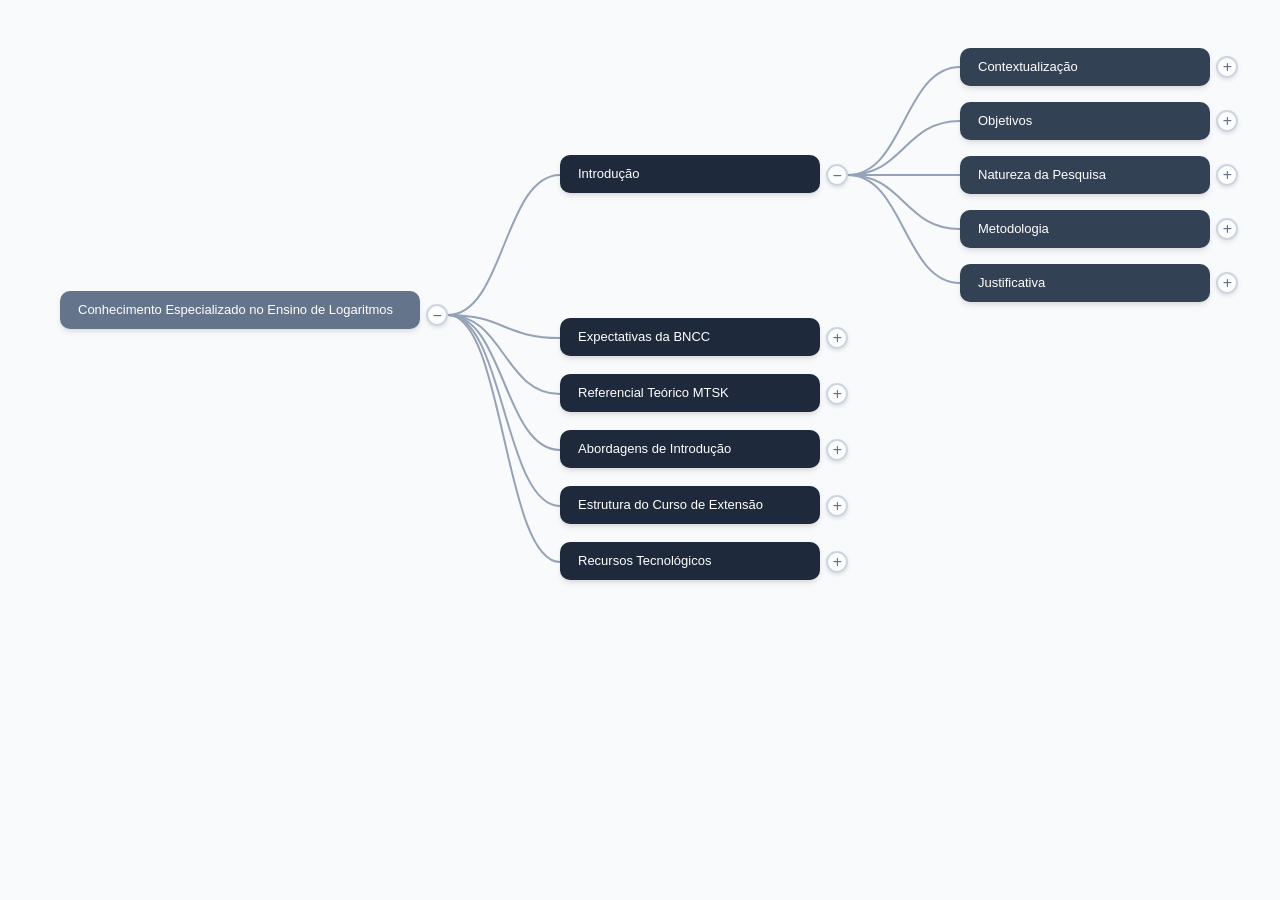
<file: fluxograma.html>
<!DOCTYPE html>
<html lang="pt-BR">
<head>
<meta charset="UTF-8">
<meta name="viewport" content="width=device-width, initial-scale=1.0">
<title>Fluxograma</title>

<link rel="preconnect" href="https://fonts.googleapis.com">
<link rel="preconnect" href="https://fonts.gstatic.com" crossorigin>
<link href="https://fonts.googleapis.com/css2?family=Inter:wght@400;500;600;700&display=swap" rel="stylesheet">
<link rel="stylesheet" href="https://cdnjs.cloudflare.com/ajax/libs/font-awesome/6.4.0/css/all.min.css">

<style>
  * { margin: 0; padding: 0; box-sizing: border-box; }

  body {
    font-family: 'Inter', sans-serif;
    background: #f8fafc;
    min-height: 100vh;
    color: #334155;
    overflow-x: hidden;
  }

  #map-container {
    position: relative;
    width: 100%;
    min-height: 100vh;
    overflow: auto;
    padding: 30px 20px;
    scroll-behavior: smooth;
  }

  svg#connectors {
    position: absolute;
    top: 0;
    left: 0;
    pointer-events: none;
    z-index: 1;
  }

  .node-btn {
    position: absolute;
    padding: 10px 18px;
    border: none;
    border-radius: 10px;
    color: #fff;
    font-size: 13px;
    font-weight: 500;
    cursor: pointer;
    white-space: nowrap;
    z-index: 2;
    text-align: left;
    line-height: 1.4;
    transition: all .3s cubic-bezier(0.4, 0, 0.2, 1);
    box-shadow: 0 4px 6px -1px rgba(0,0,0,0.1), 0 2px 4px -1px rgba(0,0,0,0.06);
    backdrop-filter: blur(4px);
  }

  .node-btn:hover {
    transform: translateY(-2px);
    box-shadow: 0 10px 15px -3px rgba(0,0,0,0.1), 0 4px 6px -2px rgba(0,0,0,0.05);
  }

  .node-root    { background: #002a52; font-size: 15px; font-weight: 700; padding: 14px 24px; border-radius: 14px; }
  .node-level0  { background: #64748b; }
  .node-level1  { background: #1e293b; }
  .node-level2  { background: #334155; }
  .node-level3  { background: #004a8d; box-shadow: 0 4px 6px -1px rgba(0, 74, 141, 0.3); }

  .toggle-circle {
    position: absolute;
    width: 22px;
    height: 22px;
    border-radius: 50%;
    background: #ffffff;
    border: 2px solid #cbd5e1;
    display: flex;
    align-items: center;
    justify-content: center;
    z-index: 3;
    cursor: pointer;
    transition: all .2s;
    box-shadow: 0 2px 4px rgba(0,0,0,0.1);
  }

  .toggle-circle:hover { 
    transform: scale(1.2); 
    background: #002a52;
    border-color: #002a52;
    color: #fff;
  }

  .toggle-circle .icon {
    color: #64748b;
    font-size: 10px;
    font-weight: 900;
    line-height: 1;
    transition: color .2s;
  }

  .toggle-circle:hover .icon {
    color: #ffffff;
  }

  @keyframes nodeAppear {
    from { opacity: 0; transform: scale(0.9) translateY(10px); }
    to   { opacity: 1; transform: scale(1) translateY(0); }
  }
  
  .node-appear {
    animation: nodeAppear .4s cubic-bezier(0.4, 0, 0.2, 1) forwards;
  }
</style>
</head>
<body>

<div id="map-container">
  <svg id="connectors"></svg>
</div>

<script>
const DATA = {
  id: "root",
  label: "Conhecimento Especializado no Ensino de Logaritmos",
  level: 0,
  expanded: true,
  children: [
    {
      id: "intro", label: "Introdução", level: 1, expanded: true,
      children: [
        {
          id: "context", label: "Contextualização", level: 2, expanded: false,
          children: [
            { id: "c1", label: "Ensino de Logaritmos no EM", level: 3 },
            { id: "c2", label: "Abordagem Procedimental", level: 3 },
            { id: "c3", label: "Obstáculos Epistemológicos", level: 3 },
            { id: "c4", label: "Dicotomias na Formação", level: 3 },
            { id: "c5", label: "MTSK", level: 3 }
          ]
        },
        {
          id: "obj", label: "Objetivos", level: 2, expanded: false,
          children: [
            { id: "objg", label: "Objetivo Geral", level: 3, children: [
                { id: "og1", label: "Caracterizar conhecimentos (MTSK)", level: 3 },
                { id: "og2", label: "Desenvolver curso de extensão", level: 3 }
            ]},
            { id: "obje", label: "Objetivos Específicos", level: 3, children: [
                { id: "oe1", label: "Analisar abordagens (inversa/área)", level: 3 },
                { id: "oe2", label: "Investigar irracionalidade", level: 3 },
                { id: "oe3", label: "Modelar e Aplicar", level: 3 }
            ]}
          ]
        },
        {
          id: "natureza", label: "Natureza da Pesquisa", level: 2, expanded: false,
          children: [
            { id: "n1", label: "Qualitativa", level: 3 },
            { id: "n3", label: "Teórico-Produtiva", level: 3 },
            { id: "n4", label: "Sem dados empíricos", level: 3 }
          ]
        },
        {
          id: "metodo", label: "Metodologia", level: 2, expanded: false,
          children: [
            { id: "m1", label: "Revisão Bibliográfica", level: 3 },
            { id: "m2", label: "Análise Documental (BNCC)", level: 3 },
            { id: "m4", label: "Articulação com MTSK", level: 3 },
            { id: "m5", label: "Elaboração do Produto", level: 3 }
          ]
        },
        {
          id: "justif", label: "Justificativa", level: 2, expanded: false,
          children: [
            { id: "j2", label: "Relevância Educação Matemática", level: 3 },
            { id: "j3", label: "Alinhamento PROFMAT", level: 3 },
            { id: "j4", label: "Formação de Professores", level: 3 }
          ]
        }
      ]
    },
    {
      id: "bncc", label: "Expectativas da BNCC", level: 1, expanded: false,
      children: [
        { id: "ciencia", label: "Matemática socialmente construída", level: 2 },
        { id: "modelagem", label: "Modelagem de Fenômenos Reais", level: 2 },
        { id: "representacoes", label: "Conversão de Múltiplas Representações", level: 2 }
      ]
    },
    {
      id: "mtsk", label: "Referencial Teórico MTSK", level: 1, expanded: false,
      children: [
        { id: "mk", label: "Conhecimento Matemático (MK)", level: 2, expanded: false, children: [
            { id: "kot", label: "KoT: Conhecimento dos Tópicos", level: 3 },
            { id: "ksm", label: "KSM: Estrutura Matemática", level: 3 },
            { id: "kpm", label: "KPM: Prática Matemática", level: 3 }
        ]},
        { id: "pck", label: "Conhecimento Didático (PCK)", level: 2, expanded: false, children: [
            { id: "kmt", label: "KMT: Ensino de Matemática", level: 3 },
            { id: "kflm", label: "KFLM: Características da Aprendizagem", level: 3 },
            { id: "kmls", label: "KMLS: Parâmetros de Aprendizagem", level: 3 }
        ]},
        { id: "crencas", label: "Crenças do Professor", level: 2 }
      ]
    },
    {
      id: "abordagens", label: "Abordagens de Introdução", level: 1, expanded: false,
      children: [
        { id: "inversa", label: "Inversa da Exponencial", level: 2 },
        { id: "hiperbole", label: "Área sob a Hipérbole", level: 2 }
      ]
    },
    {
      id: "curso", label: "Estrutura do Curso de Extensão", level: 1, expanded: false,
      children: [
        { id: "mod1", label: "Módulo 1: História e Instrumentação", level: 2 },
        { id: "mod2", label: "Módulo 2: Formalização e Irracionalidade", level: 2 },
        { id: "mod3", label: "Módulo 3: Caracterização Geométrica", level: 2 },
        { id: "mod4", label: "Módulo 4: Modelagem Variacional", level: 2 },
        { id: "mod5", label: "Módulo 5: Aplicações Interdisciplinares", level: 2 }
      ]
    },
    {
      id: "recursos", label: "Recursos Tecnológicos", level: 1, expanded: false,
      children: [
        { id: "impresso", label: "Material Impresso", level: 2 },
        { id: "geogebra", label: "GeoGebra Interativo", level: 2 },
        { id: "calculadora", label: "Calculadora Científica", level: 2 },
        { id: "applets", label: "Applets Específicos", level: 2 }
      ]
    }
  ]
};

const NODE_W = { 0: 360, 1: 260, 2: 250, 3: 240 };
const NODE_H = { 0: 48, 1: 40, 2: 38, 3: 36 };
const COL_GAP = 140; 
const ROW_GAP = 16;  

let nodePositions = {};
let togglePositions = {};

function getSubtreeHeight(node) {
  if (!node.expanded || !node.children || node.children.length === 0) {
    return NODE_H[node.level] + ROW_GAP;
  }
  let totalHeight = 0;
  node.children.forEach(child => {
    totalHeight += getSubtreeHeight(child);
  });
  return Math.max(totalHeight, NODE_H[node.level] + ROW_GAP);
}

function assignPositions(node, x, yStart, yEnd) {
  const midY = (yStart + yEnd) / 2 - NODE_H[node.level] / 2;
  
  nodePositions[node.id] = {
    x: x,
    y: midY,
    w: NODE_W[node.level],
    h: NODE_H[node.level],
    level: node.level,
    label: node.label,
    visible: true
  };

  if (node.children && node.children.length > 0) {
    togglePositions[node.id] = {
      x: x + NODE_W[node.level] + 6,
      y: midY + NODE_H[node.level] / 2 - 11,
      visible: true
    };
  }

  if (node.expanded && node.children) {
    const childX = x + NODE_W[node.level] + COL_GAP;
    let currentY = yStart;
    
    node.children.forEach(child => {
      const childHeight = getSubtreeHeight(child);
      assignPositions(child, childX, currentY, currentY + childHeight);
      currentY += childHeight;
    });
  }
}

function findNode(id, node = DATA) {
  if (node.id === id) return node;
  if (node.children) {
    for (const child of node.children) {
      const found = findNode(id, child);
      if (found) return found;
    }
  }
  return null;
}

function renderMap() {
  nodePositions = {};
  togglePositions = {};
  
  const totalHeight = getSubtreeHeight(DATA);
  assignPositions(DATA, 60, 40, 40 + totalHeight);

  const container = document.getElementById('map-container');
  container.querySelectorAll('.node-btn, .toggle-circle').forEach(el => el.remove());

  let maxX = 0, maxY = 0;
  Object.values(nodePositions).forEach(p => {
    maxX = Math.max(maxX, p.x + p.w + 50);
    maxY = Math.max(maxY, p.y + p.h + 50);
  });
  
  container.style.minWidth = maxX + 'px';
  container.style.minHeight = maxY + 'px';

  const svg = document.getElementById('connectors');
  svg.setAttribute('width', maxX);
  svg.setAttribute('height', maxY);
  svg.innerHTML = '';

  drawConnections(DATA, svg);

  Object.entries(nodePositions).forEach(([id, pos]) => {
    const btn = document.createElement('button');
    btn.className = `node-btn node-level${pos.level} node-appear`;
    btn.style.left = pos.x + 'px';
    btn.style.top = pos.y + 'px';
    btn.style.width = pos.w + 'px';
    btn.textContent = pos.label;
    btn.onclick = () => toggleNode(id);
    container.appendChild(btn);
  });

  Object.entries(togglePositions).forEach(([id, pos]) => {
    const node = findNode(id);
    const circle = document.createElement('div');
    circle.className = 'toggle-circle node-appear';
    circle.style.left = pos.x + 'px';
    circle.style.top = pos.y + 'px';

    const icon = document.createElement('i');
    icon.className = `icon fa-solid ${node.expanded ? 'fa-minus' : 'fa-plus'}`;
    circle.appendChild(icon);

    circle.onclick = (e) => {
      e.stopPropagation();
      toggleNode(id);
    };
    container.appendChild(circle);
  });
}

function drawConnections(node, svg) {
  if (!node.expanded || !node.children || node.children.length === 0) return;

  const parentId = node.id;
  const parentPos = nodePositions[parentId];
  const togglePos = togglePositions[parentId];

  const sx = togglePos ? togglePos.x + 22 : parentPos.x + parentPos.w;
  const sy = togglePos ? togglePos.y + 11 : parentPos.y + parentPos.h / 2;

  node.children.forEach(child => {
    const childPos = nodePositions[child.id];
    if (!childPos) return;

    const ex = childPos.x;
    const ey = childPos.y + childPos.h / 2;

    const cpx1 = sx + (ex - sx) * 0.5;
    const cpx2 = sx + (ex - sx) * 0.5;

    const path = document.createElementNS('http://www.w3.org/2000/svg', 'path');
    const d = `M ${sx} ${sy} C ${cpx1} ${sy}, ${cpx2} ${ey}, ${ex} ${ey}`;
    path.setAttribute('d', d);
    path.setAttribute('fill', 'none');
    path.setAttribute('stroke', '#94a3b8'); 
    path.setAttribute('stroke-width', '2');
    path.setAttribute('stroke-linecap', 'round');
    svg.appendChild(path);

    drawConnections(child, svg);
  });
}

function toggleNode(id) {
  const node = findNode(id);
  if (!node || !node.children || node.children.length === 0) return;
  node.expanded = !node.expanded;
  renderMap();
}

renderMap();
</script>
</body>
</html>
</file>
